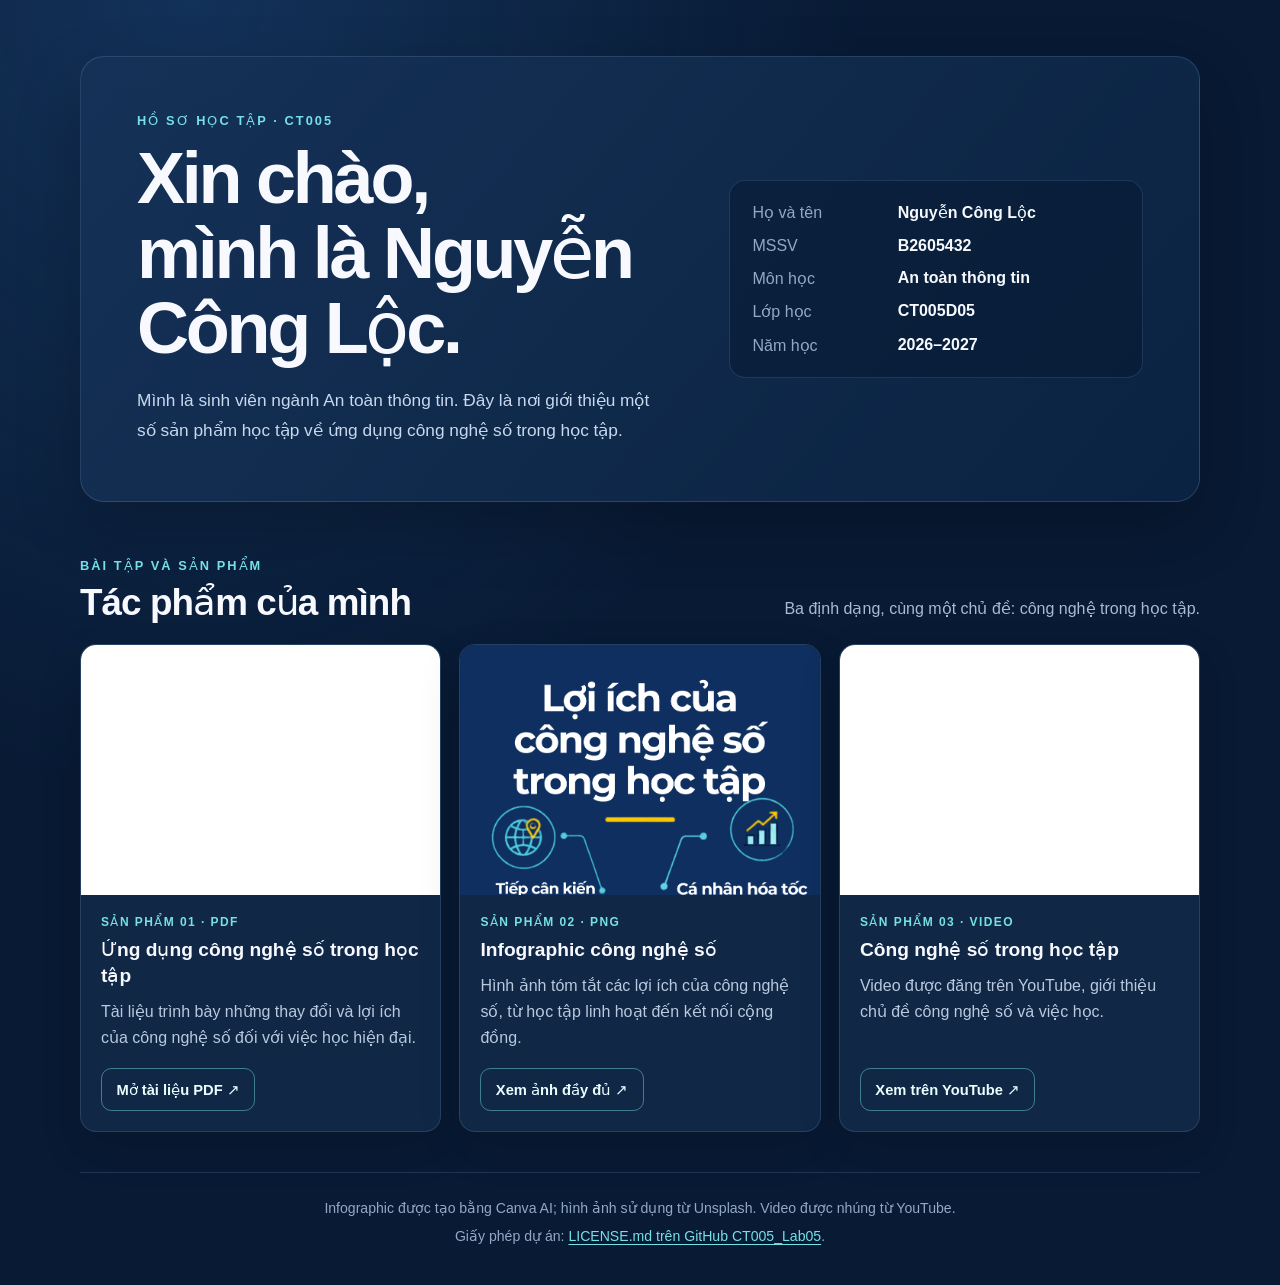
<file: portfolio-moi/index.html>
<!DOCTYPE html>
<html lang="vi">
<head>
  <meta charset="UTF-8">
  <meta name="viewport" content="width=device-width, initial-scale=1">
  <meta name="description" content="Hồ sơ học tập của Nguyễn Công Lộc và ba sản phẩm về công nghệ số trong học tập.">
  <title>Hồ sơ học tập | Nguyễn Công Lộc</title>
  <style>
    :root {
      color-scheme: dark;
      font-family: Arial, Helvetica, sans-serif;
      color: #f7f9ff;
      background: #081a34;
      font-synthesis: none;
      text-rendering: optimizeLegibility;
      -webkit-font-smoothing: antialiased;
      -moz-osx-font-smoothing: grayscale;
    }

    * {
      box-sizing: border-box;
    }

    body {
      min-width: 320px;
      margin: 0;
      background:
        radial-gradient(ellipse at 15% 0%, rgb(40 94 157 / 35%), transparent 42rem),
        #081a34;
    }

    main {
      width: min(100% - 2rem, 1120px);
      margin: 0 auto;
      padding: 3.5rem 0 2rem;
    }

    .eyebrow {
      margin: 0 0 0.8rem;
      color: #76e0e6;
      font-size: 0.8rem;
      font-weight: 700;
      letter-spacing: 0.16em;
      text-transform: uppercase;
    }

    .profile {
      display: grid;
      grid-template-columns: minmax(0, 1.15fr) minmax(280px, 0.85fr);
      gap: 2rem;
      align-items: center;
      padding: clamp(1.5rem, 5vw, 3.5rem);
      border: 1px solid rgb(149 192 238 / 18%);
      border-radius: 1.5rem;
      background: linear-gradient(130deg, rgb(22 50 87 / 96%), rgb(11 35 66 / 96%));
      box-shadow: 0 1.5rem 4rem rgb(0 0 0 / 22%);
    }

    h1 {
      margin: 0;
      font-size: clamp(2.3rem, 6vw, 4.5rem);
      letter-spacing: -0.045em;
      line-height: 1.04;
    }

    .intro {
      max-width: 55ch;
      margin: 1.2rem 0 0;
      color: #c8d8ed;
      font-size: 1.08rem;
      line-height: 1.75;
    }

    .profile-details {
      display: grid;
      gap: 0.9rem;
      margin: 0;
      padding: 1.4rem;
      border: 1px solid rgb(149 192 238 / 16%);
      border-radius: 1rem;
      background: rgb(5 22 45 / 46%);
    }

    .profile-details div {
      display: grid;
      grid-template-columns: minmax(100px, 0.75fr) 1.25fr;
      gap: 0.75rem;
    }

    .profile-details dt {
      color: #91a9c7;
    }

    .profile-details dd {
      margin: 0;
      font-weight: 700;
    }

    .section-heading {
      display: flex;
      justify-content: space-between;
      gap: 1rem;
      align-items: end;
      margin: 3.5rem 0 1.25rem;
    }

    .section-heading .eyebrow {
      margin-bottom: 0.5rem;
    }

    h2 {
      margin: 0;
      font-size: clamp(1.65rem, 4vw, 2.3rem);
      letter-spacing: -0.025em;
    }

    .section-note {
      margin: 0 0 0.2rem;
      color: #a9bbd3;
      line-height: 1.5;
    }

    .products {
      display: grid;
      grid-template-columns: repeat(3, minmax(0, 1fr));
      gap: 1.15rem;
      align-items: stretch;
    }

    .product {
      display: flex;
      min-width: 0;
      flex-direction: column;
      overflow: hidden;
      border: 1px solid rgb(149 192 238 / 17%);
      border-radius: 1rem;
      background: #102746;
      box-shadow: 0 1rem 2.5rem rgb(0 0 0 / 15%);
    }

    .product-preview {
      display: grid;
      height: 250px;
      place-items: center;
      overflow: hidden;
      background: #091a32;
    }

    .product-preview img {
      display: block;
      width: 100%;
      height: 100%;
      object-fit: contain;
    }

    .pdf-preview iframe {
      display: block;
      width: 100%;
      height: 100%;
      border: 0;
      background: #fff;
    }

    .product-body {
      display: flex;
      flex: 1;
      flex-direction: column;
      align-items: flex-start;
      padding: 1.25rem;
    }

    .product-type {
      margin: 0 0 0.5rem;
      color: #76e0e6;
      font-size: 0.75rem;
      font-weight: 700;
      letter-spacing: 0.12em;
      text-transform: uppercase;
    }

    h3 {
      margin: 0;
      font-size: 1.2rem;
      line-height: 1.35;
    }

    .product-body > p:not(.product-type) {
      margin: 0.65rem 0 1.1rem;
      color: #b9c9df;
      line-height: 1.6;
    }

    .button {
      display: inline-flex;
      min-height: 2.7rem;
      align-items: center;
      justify-content: center;
      gap: 0.45rem;
      margin-top: auto;
      padding: 0.65rem 0.9rem;
      border: 1px solid rgb(118 224 230 / 48%);
      border-radius: 0.65rem;
      color: #e9ffff;
      font-size: 0.92rem;
      font-weight: 700;
      text-decoration: none;
      transition: background-color 150ms ease, border-color 150ms ease;
    }

    .button:hover,
    .button:focus-visible {
      border-color: #76e0e6;
      background: rgb(118 224 230 / 12%);
    }

    .video-frame {
      width: 100%;
      aspect-ratio: 16 / 9;
      align-self: start;
      background: #000;
    }

    .video-frame iframe {
      display: block;
      width: 100%;
      height: 100%;
      border: 0;
    }

    footer {
      margin-top: 2.5rem;
      padding-top: 1.25rem;
      border-top: 1px solid rgb(149 192 238 / 16%);
      color: #91a9c7;
      font-size: 0.88rem;
      line-height: 1.7;
      text-align: center;
    }

    footer p {
      margin: 0.25rem 0;
    }

    footer a {
      color: #76e0e6;
      text-underline-offset: 0.2em;
    }

    @media (max-width: 850px) {
      .profile {
        grid-template-columns: 1fr;
      }

      .products {
        grid-template-columns: repeat(2, minmax(0, 1fr));
      }
    }

    @media (max-width: 600px) {
      main {
        width: min(100% - 1.25rem, 480px);
        padding-top: 1.5rem;
      }

      .profile {
        gap: 1.4rem;
        padding: 1.4rem;
        border-radius: 1rem;
      }

      .profile-details {
        padding: 1rem;
      }

      .section-heading {
        display: block;
        margin-top: 2.5rem;
      }

      .section-note {
        margin-top: 0.5rem;
      }

      .products {
        grid-template-columns: 1fr;
      }

      .product-preview {
        height: 230px;
      }
    }
  </style>
</head>
<body>
  <main>
    <header class="profile">
      <div>
        <p class="eyebrow">Hồ sơ học tập · CT005</p>
        <h1>Xin chào,<br>mình là Nguyễn Công Lộc.</h1>
        <p class="intro">
          Mình là sinh viên ngành An toàn thông tin. Đây là nơi giới thiệu một số sản phẩm học tập về ứng dụng công nghệ số trong học tập.
        </p>
      </div>
      <dl class="profile-details" aria-label="Thông tin cá nhân">
        <div>
          <dt>Họ và tên</dt>
          <dd>Nguyễn Công Lộc</dd>
        </div>
        <div>
          <dt>MSSV</dt>
          <dd>B2605432</dd>
        </div>
        <div>
          <dt>Môn học</dt>
          <dd>An toàn thông tin</dd>
        </div>
        <div>
          <dt>Lớp học</dt>
          <dd>CT005D05</dd>
        </div>
        <div>
          <dt>Năm học</dt>
          <dd>2026–2027</dd>
        </div>
      </dl>
    </header>

    <section aria-labelledby="products-title">
      <div class="section-heading">
        <div>
          <p class="eyebrow">Bài tập và sản phẩm</p>
          <h2 id="products-title">Tác phẩm của mình</h2>
        </div>
        <p class="section-note">Ba định dạng, cùng một chủ đề: công nghệ trong học tập.</p>
      </div>

      <div class="products">
        <article class="product">
          <div class="product-preview pdf-preview">
            <iframe
              src="../Lab05_Ex1.2.pdf#toolbar=0&navpanes=0"
              title="Bản xem trước PDF về ứng dụng công nghệ số trong học tập"
              loading="lazy"
            ></iframe>
          </div>
          <div class="product-body">
            <p class="product-type">Sản phẩm 01 · PDF</p>
            <h3>Ứng dụng công nghệ số trong học tập</h3>
            <p>Tài liệu trình bày những thay đổi và lợi ích của công nghệ số đối với việc học hiện đại.</p>
            <a class="button" href="../Lab05_Ex1.2.pdf" target="_blank" rel="noopener">Mở tài liệu PDF ↗</a>
          </div>
        </article>

        <article class="product">
          <a class="product-preview" href="../Lab05_Ex2.1.png" target="_blank" rel="noopener" aria-label="Mở infographic ở kích thước đầy đủ">
            <img
              src="../Lab05_Ex2.1.png"
              alt="Infographic Lợi ích của công nghệ số trong học tập, minh họa tiếp cận kiến thức, cá nhân hóa, tương tác và kết nối."
              loading="lazy"
            >
          </a>
          <div class="product-body">
            <p class="product-type">Sản phẩm 02 · PNG</p>
            <h3>Infographic công nghệ số</h3>
            <p>Hình ảnh tóm tắt các lợi ích của công nghệ số, từ học tập linh hoạt đến kết nối cộng đồng.</p>
            <a class="button" href="../Lab05_Ex2.1.png" target="_blank" rel="noopener">Xem ảnh đầy đủ ↗</a>
          </div>
        </article>

        <article class="product">
          <div class="product-preview video-frame">
            <iframe
              src="https://www.youtube.com/embed/RZuY-I2eNVU"
              title="Video về công nghệ số trong học tập trên YouTube"
              loading="lazy"
              referrerpolicy="strict-origin-when-cross-origin"
              allow="accelerometer; autoplay; clipboard-write; encrypted-media; gyroscope; picture-in-picture; web-share"
              allowfullscreen
            ></iframe>
          </div>
          <div class="product-body">
            <p class="product-type">Sản phẩm 03 · Video</p>
            <h3>Công nghệ số trong học tập</h3>
            <p>Video được đăng trên YouTube, giới thiệu chủ đề công nghệ số và việc học.</p>
            <a class="button" href="https://www.youtube.com/watch?v=RZuY-I2eNVU" target="_blank" rel="noopener noreferrer">Xem trên YouTube ↗</a>
          </div>
        </article>
      </div>
    </section>

    <footer>
      <p>Infographic được tạo bằng Canva AI; hình ảnh sử dụng từ Unsplash. Video được nhúng từ YouTube.</p>
      <p>Giấy phép dự án: <a href="../LICENSE.md">LICENSE.md trên GitHub CT005_Lab05</a>.</p>
    </footer>
  </main>
</body>
</html>
</file>
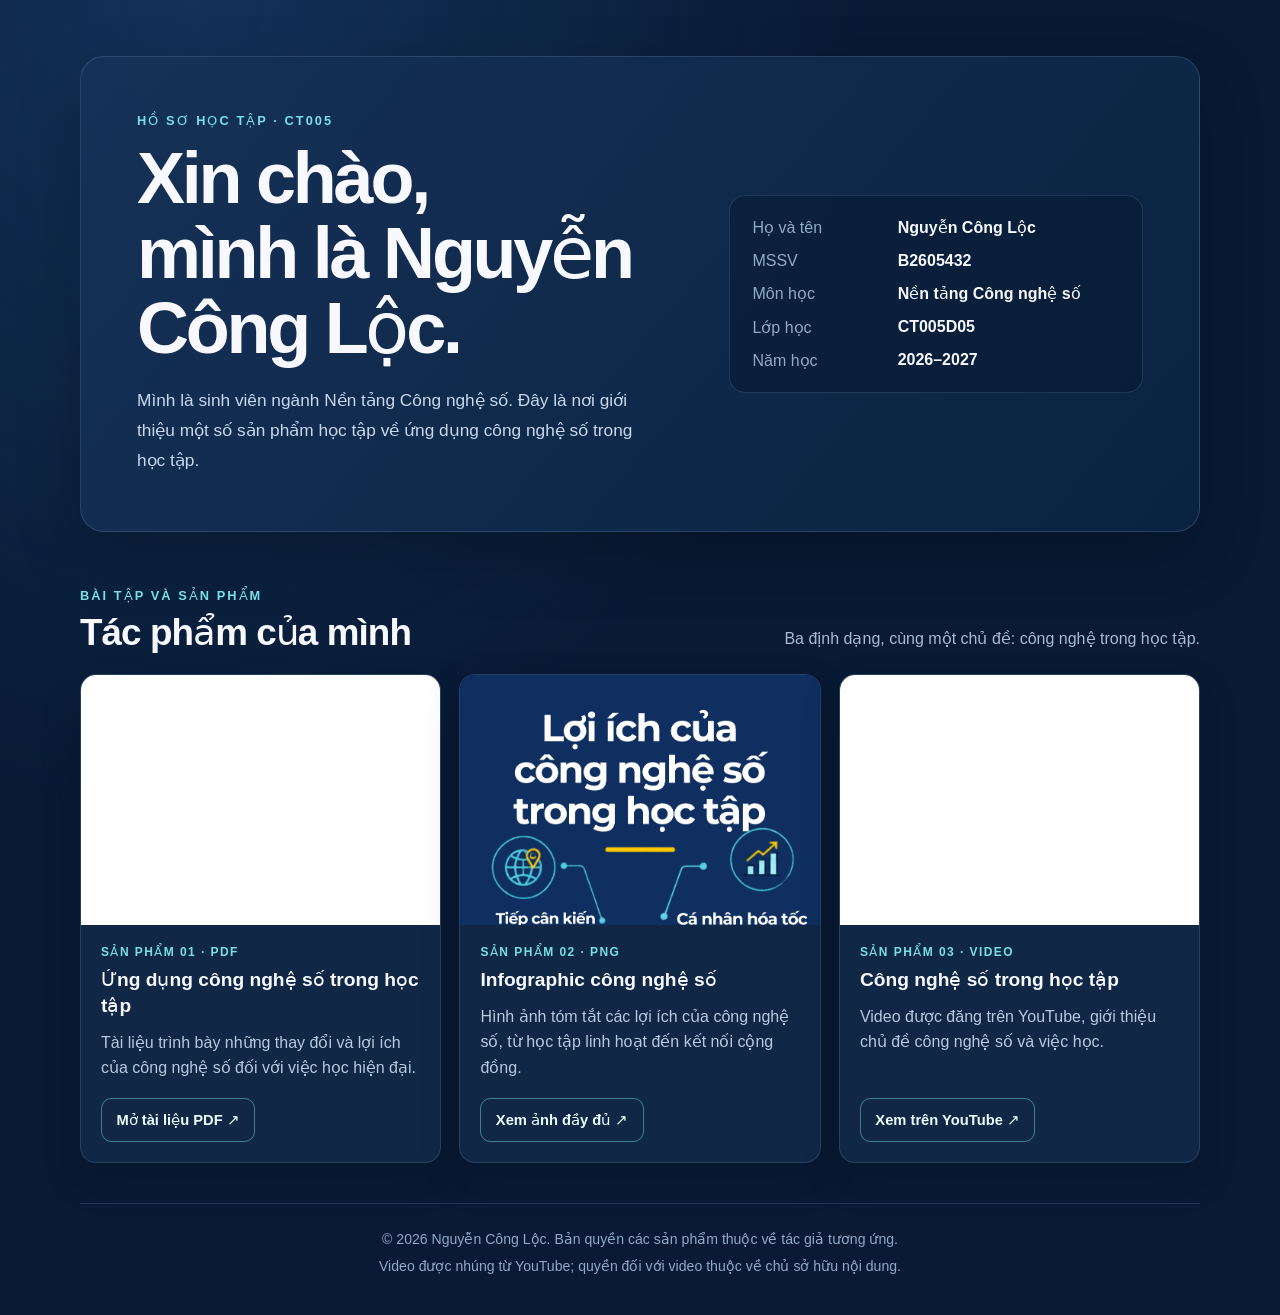
<file: Lab05_Ex3.1.html>
<!DOCTYPE html>
<html lang="vi">
<head>
  <meta charset="UTF-8">
  <meta name="viewport" content="width=device-width, initial-scale=1">
  <meta name="description" content="Trang giới thiệu Nguyễn Công Lộc và các sản phẩm học tập về công nghệ số.">
  <title>Hồ sơ học tập | Nguyễn Công Lộc</title>
  <style>
    :root {
      color-scheme: dark;
      font-family: Arial, Helvetica, sans-serif;
      color: #f7f9ff;
      background: #081a34;
      font-synthesis: none;
      text-rendering: optimizeLegibility;
      -webkit-font-smoothing: antialiased;
      -moz-osx-font-smoothing: grayscale;
    }

    * {
      box-sizing: border-box;
    }

    body {
      min-width: 320px;
      margin: 0;
      background:
        radial-gradient(ellipse at 15% 0%, rgb(40 94 157 / 35%), transparent 42rem),
        #081a34;
    }

    main {
      width: min(100% - 2rem, 1120px);
      margin: 0 auto;
      padding: 3.5rem 0 2rem;
    }

    .eyebrow {
      margin: 0 0 0.8rem;
      color: #76e0e6;
      font-size: 0.8rem;
      font-weight: 700;
      letter-spacing: 0.16em;
      text-transform: uppercase;
    }

    .profile {
      display: grid;
      grid-template-columns: minmax(0, 1.15fr) minmax(280px, 0.85fr);
      gap: 2rem;
      align-items: center;
      padding: clamp(1.5rem, 5vw, 3.5rem);
      border: 1px solid rgb(149 192 238 / 18%);
      border-radius: 1.5rem;
      background: linear-gradient(130deg, rgb(22 50 87 / 96%), rgb(11 35 66 / 96%));
      box-shadow: 0 1.5rem 4rem rgb(0 0 0 / 22%);
    }

    h1 {
      margin: 0;
      font-size: clamp(2.3rem, 6vw, 4.5rem);
      letter-spacing: -0.045em;
      line-height: 1.04;
    }

    .intro {
      max-width: 55ch;
      margin: 1.2rem 0 0;
      color: #c8d8ed;
      font-size: 1.08rem;
      line-height: 1.75;
    }

    .profile-details {
      display: grid;
      gap: 0.9rem;
      margin: 0;
      padding: 1.4rem;
      border: 1px solid rgb(149 192 238 / 16%);
      border-radius: 1rem;
      background: rgb(5 22 45 / 46%);
    }

    .profile-details div {
      display: grid;
      grid-template-columns: minmax(100px, 0.75fr) 1.25fr;
      gap: 0.75rem;
    }

    .profile-details dt {
      color: #91a9c7;
    }

    .profile-details dd {
      margin: 0;
      font-weight: 700;
    }

    .section-heading {
      display: flex;
      justify-content: space-between;
      gap: 1rem;
      align-items: end;
      margin: 3.5rem 0 1.25rem;
    }

    .section-heading .eyebrow {
      margin-bottom: 0.5rem;
    }

    h2 {
      margin: 0;
      font-size: clamp(1.65rem, 4vw, 2.3rem);
      letter-spacing: -0.025em;
    }

    .section-note {
      margin: 0 0 0.2rem;
      color: #a9bbd3;
      line-height: 1.5;
    }

    .products {
      display: grid;
      grid-template-columns: repeat(3, minmax(0, 1fr));
      gap: 1.15rem;
      align-items: stretch;
    }

    .product {
      display: flex;
      min-width: 0;
      flex-direction: column;
      overflow: hidden;
      border: 1px solid rgb(149 192 238 / 17%);
      border-radius: 1rem;
      background: #102746;
      box-shadow: 0 1rem 2.5rem rgb(0 0 0 / 15%);
    }

    .product-preview {
      display: grid;
      height: 250px;
      place-items: center;
      overflow: hidden;
      background: #091a32;
    }

    .product-preview img {
      display: block;
      width: 100%;
      height: 100%;
      object-fit: contain;
    }

    .pdf-preview iframe {
      display: block;
      width: 100%;
      height: 100%;
      border: 0;
      background: #fff;
    }

    .product-body {
      display: flex;
      flex: 1;
      flex-direction: column;
      align-items: flex-start;
      padding: 1.25rem;
    }

    .product-type {
      margin: 0 0 0.5rem;
      color: #76e0e6;
      font-size: 0.75rem;
      font-weight: 700;
      letter-spacing: 0.12em;
      text-transform: uppercase;
    }

    h3 {
      margin: 0;
      font-size: 1.2rem;
      line-height: 1.35;
    }

    .product-body > p:not(.product-type) {
      margin: 0.65rem 0 1.1rem;
      color: #b9c9df;
      line-height: 1.6;
    }

    .button {
      display: inline-flex;
      min-height: 2.7rem;
      align-items: center;
      justify-content: center;
      gap: 0.45rem;
      margin-top: auto;
      padding: 0.65rem 0.9rem;
      border: 1px solid rgb(118 224 230 / 48%);
      border-radius: 0.65rem;
      color: #e9ffff;
      font-size: 0.92rem;
      font-weight: 700;
      text-decoration: none;
      transition: background-color 150ms ease, border-color 150ms ease;
    }

    .button:hover,
    .button:focus-visible {
      border-color: #76e0e6;
      background: rgb(118 224 230 / 12%);
    }

    .video-frame {
      width: 100%;
      aspect-ratio: 16 / 9;
      align-self: start;
      background: #000;
    }

    .video-frame iframe {
      display: block;
      width: 100%;
      height: 100%;
      border: 0;
    }

    footer {
      margin-top: 2.5rem;
      padding-top: 1.25rem;
      border-top: 1px solid rgb(149 192 238 / 16%);
      color: #91a9c7;
      font-size: 0.88rem;
      line-height: 1.7;
      text-align: center;
    }

    footer p {
      margin: 0.25rem 0;
    }

    @media (max-width: 850px) {
      .profile {
        grid-template-columns: 1fr;
      }

      .products {
        grid-template-columns: repeat(2, minmax(0, 1fr));
      }
    }

    @media (max-width: 600px) {
      main {
        width: min(100% - 1.25rem, 480px);
        padding-top: 1.5rem;
      }

      .profile {
        gap: 1.4rem;
        padding: 1.4rem;
        border-radius: 1rem;
      }

      .profile-details {
        padding: 1rem;
      }

      .section-heading {
        display: block;
        margin-top: 2.5rem;
      }

      .section-note {
        margin-top: 0.5rem;
      }

      .products {
        grid-template-columns: 1fr;
      }

      .product-preview {
        height: 230px;
      }
    }
  </style>
</head>
<body>
  <main>
    <header class="profile">
      <div>
        <p class="eyebrow">Hồ sơ học tập · CT005</p>
        <h1>Xin chào,<br>mình là Nguyễn Công Lộc.</h1>
        <p class="intro">
          Mình là sinh viên ngành Nền tảng Công nghệ số. Đây là nơi giới thiệu một số sản phẩm học tập về ứng dụng công nghệ số trong học tập.
        </p>
      </div>
      <dl class="profile-details" aria-label="Thông tin cá nhân">
        <div>
          <dt>Họ và tên</dt>
          <dd>Nguyễn Công Lộc</dd>
        </div>
        <div>
          <dt>MSSV</dt>
          <dd>B2605432</dd>
        </div>
        <div>
          <dt>Môn học</dt>
          <dd>Nền tảng Công nghệ số</dd>
        </div>
        <div>
          <dt>Lớp học</dt>
          <dd>CT005D05</dd>
        </div>
        <div>
          <dt>Năm học</dt>
          <dd>2026–2027</dd>
        </div>
      </dl>
    </header>

    <section aria-labelledby="products-title">
      <div class="section-heading">
        <div>
          <p class="eyebrow">Bài tập và sản phẩm</p>
          <h2 id="products-title">Tác phẩm của mình</h2>
        </div>
        <p class="section-note">Ba định dạng, cùng một chủ đề: công nghệ trong học tập.</p>
      </div>

      <div class="products">
        <article class="product">
          <div class="product-preview pdf-preview">
            <iframe
              src="./Lab05_Ex1.2.pdf#toolbar=0&navpanes=0"
              title="Bản xem trước PDF về ứng dụng công nghệ số trong học tập"
              loading="lazy"
            ></iframe>
          </div>
          <div class="product-body">
            <p class="product-type">Sản phẩm 01 · PDF</p>
            <h3>Ứng dụng công nghệ số trong học tập</h3>
            <p>Tài liệu trình bày những thay đổi và lợi ích của công nghệ số đối với việc học hiện đại.</p>
            <a class="button" href="./Lab05_Ex1.2.pdf" target="_blank" rel="noopener">Mở tài liệu PDF ↗</a>
          </div>
        </article>

        <article class="product">
          <a class="product-preview" href="./Lab05_Ex2.1.png" target="_blank" rel="noopener" aria-label="Mở infographic ở kích thước đầy đủ">
            <img
              src="./Lab05_Ex2.1.png"
              alt="Infographic Lợi ích của công nghệ số trong học tập, minh họa tiếp cận kiến thức, cá nhân hóa, tương tác và kết nối."
              loading="lazy"
            >
          </a>
          <div class="product-body">
            <p class="product-type">Sản phẩm 02 · PNG</p>
            <h3>Infographic công nghệ số</h3>
            <p>Hình ảnh tóm tắt các lợi ích của công nghệ số, từ học tập linh hoạt đến kết nối cộng đồng.</p>
            <a class="button" href="./Lab05_Ex2.1.png" target="_blank" rel="noopener">Xem ảnh đầy đủ ↗</a>
          </div>
        </article>

        <article class="product">
          <div class="product-preview video-frame">
            <iframe
              src="https://www.youtube.com/embed/RZuY-I2eNVU"
              title="Video về công nghệ số trong học tập trên YouTube"
              loading="lazy"
              referrerpolicy="strict-origin-when-cross-origin"
              allow="accelerometer; autoplay; clipboard-write; encrypted-media; gyroscope; picture-in-picture; web-share"
              allowfullscreen
            ></iframe>
          </div>
          <div class="product-body">
            <p class="product-type">Sản phẩm 03 · Video</p>
            <h3>Công nghệ số trong học tập</h3>
            <p>Video được đăng trên YouTube, giới thiệu chủ đề công nghệ số và việc học.</p>
            <a class="button" href="https://www.youtube.com/watch?v=RZuY-I2eNVU" target="_blank" rel="noopener noreferrer">Xem trên YouTube ↗</a>
          </div>
        </article>
      </div>
    </section>

    <footer>
      <p>© 2026 Nguyễn Công Lộc. Bản quyền các sản phẩm thuộc về tác giả tương ứng.</p>
      <p>Video được nhúng từ YouTube; quyền đối với video thuộc về chủ sở hữu nội dung.</p>
    </footer>
  </main>
</body>
</html>
</file>
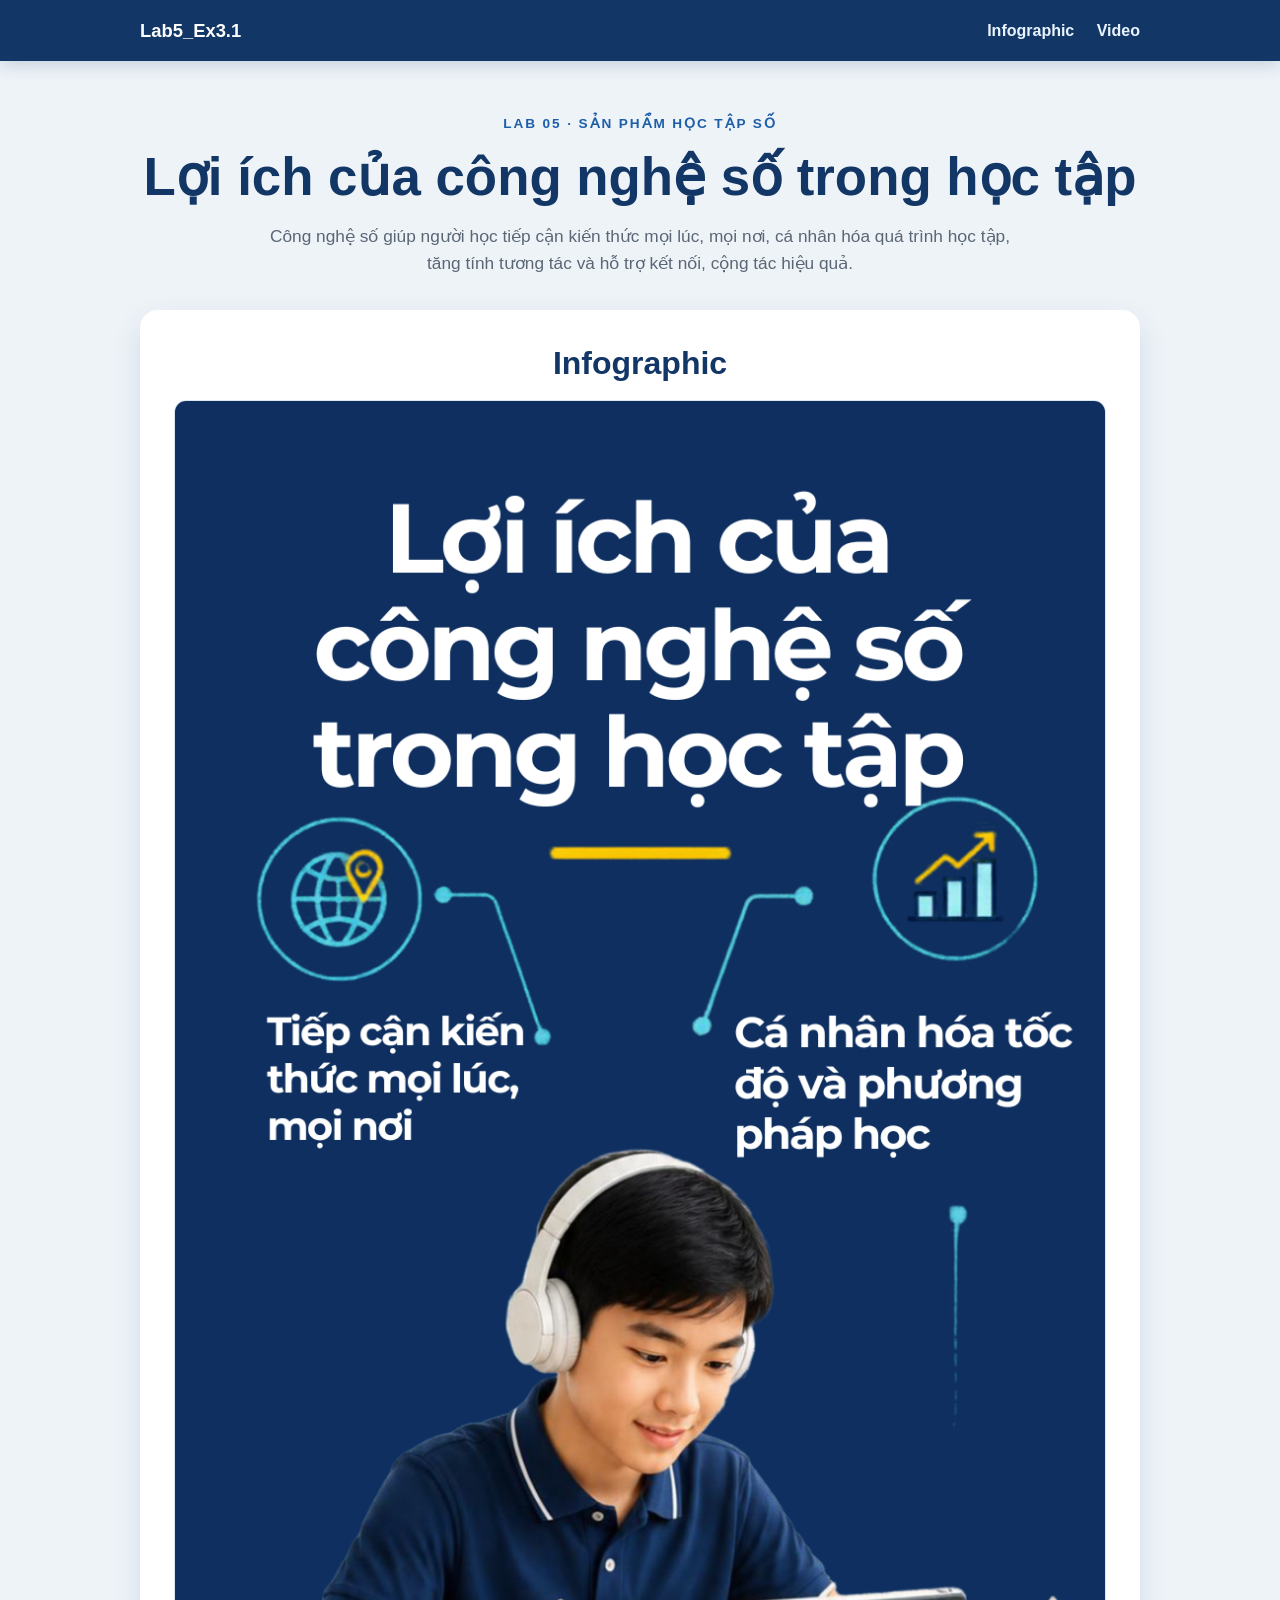
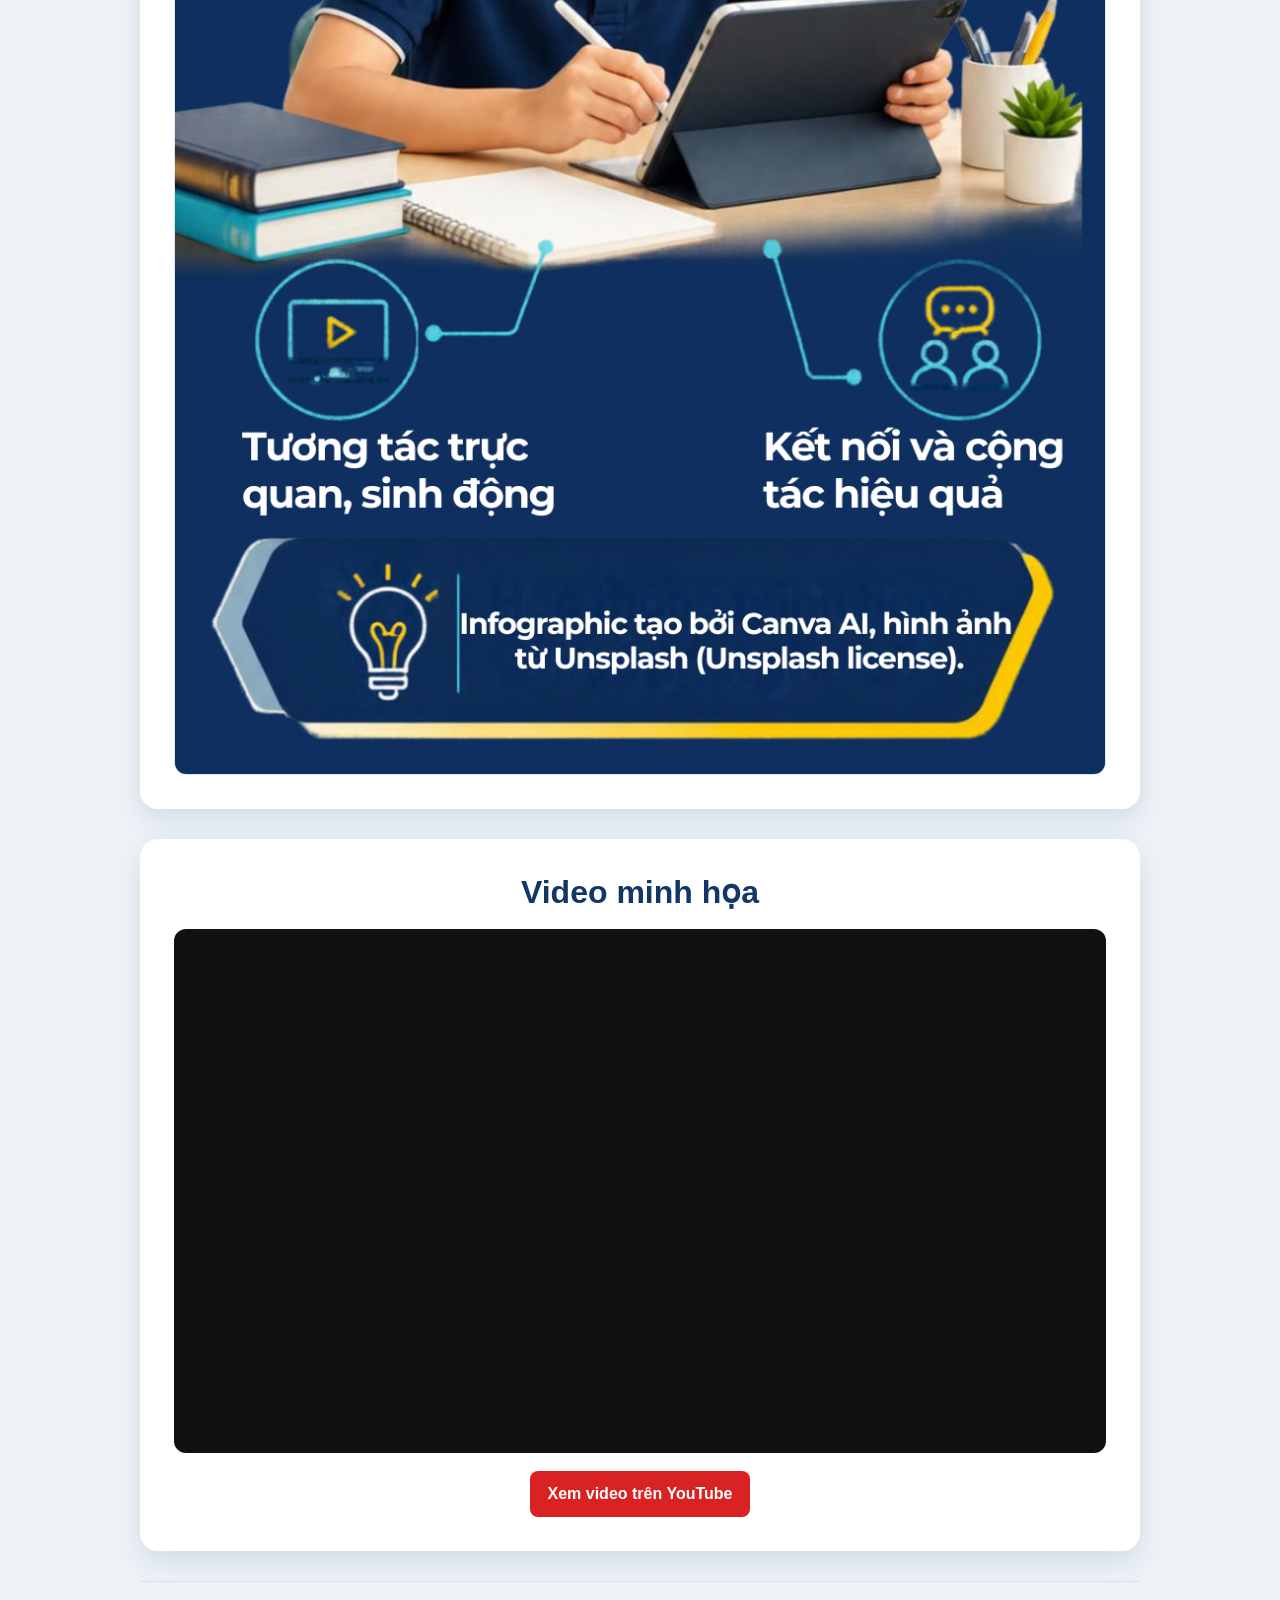
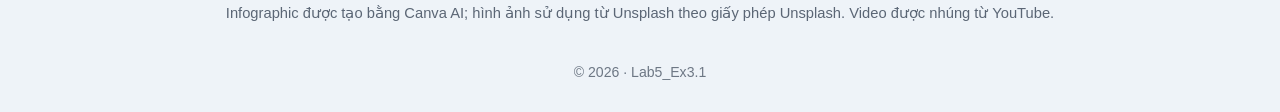
<file: Lab5_Ex3.1.html>
<!DOCTYPE html>
<html lang="vi">
<head>
    <meta charset="UTF-8">
    <meta name="viewport" content="width=device-width, initial-scale=1.0">
    <meta name="description" content="Infographic về lợi ích của công nghệ số trong học tập và video minh họa.">
    <title>Lab5_Ex3.1 | Công nghệ số trong học tập</title>
    <style>
        :root {
            --navy: #123665;
            --blue: #1d5ea8;
            --ink: #172b4d;
            --muted: #5b6675;
            --surface: #fff;
            --background: #eef3f8;
            --shadow: 0 12px 30px rgba(18, 54, 101, .12);
        }

        * { box-sizing: border-box; }

        html { scroll-behavior: smooth; }

        body {
            background: var(--background);
            color: var(--ink);
            font-family: Arial, Helvetica, sans-serif;
            line-height: 1.6;
            margin: 0;
        }

        .container {
            margin: 0 auto;
            max-width: 1040px;
            padding: 0 20px;
        }

        .site-header {
            background: var(--navy);
            box-shadow: 0 4px 16px rgba(18, 54, 101, .18);
            color: #fff;
            padding: 16px 0;
        }

        .header-content {
            align-items: center;
            display: flex;
            gap: 20px;
            justify-content: space-between;
        }

        .brand {
            color: #fff;
            font-size: 1.15rem;
            font-weight: 800;
            text-decoration: none;
        }

        nav a {
            color: #eaf4ff;
            font-weight: 600;
            margin-left: 18px;
            text-decoration: none;
        }

        nav a:hover,
        nav a:focus { color: #ffd45a; }

        main { padding: 52px 0 18px; }

        .hero {
            margin-bottom: 32px;
            text-align: center;
        }

        .eyebrow {
            color: var(--blue);
            font-size: .85rem;
            font-weight: 800;
            letter-spacing: .14em;
            margin: 0 0 10px;
            text-transform: uppercase;
        }

        h1, h2 { color: var(--navy); line-height: 1.2; margin-top: 0; }
        h1 { font-size: clamp(2rem, 5vw, 3.3rem); margin-bottom: 14px; }
        h2 { font-size: clamp(1.5rem, 3vw, 2rem); margin-bottom: 18px; }

        .description {
            color: var(--muted);
            font-size: 1.08rem;
            margin: 0 auto;
            max-width: 760px;
        }

        .card {
            background: var(--surface);
            border-radius: 18px;
            box-shadow: var(--shadow);
            margin-bottom: 30px;
            padding: clamp(20px, 4vw, 34px);
        }

        .card h2 { text-align: center; }

        .infographic {
            border: 1px solid #dce6f0;
            border-radius: 12px;
            display: block;
            height: auto;
            margin: 0 auto;
            max-width: 100%;
            width: auto;
        }

        .video-container {
            aspect-ratio: 16 / 9;
            background: #111;
            border-radius: 12px;
            overflow: hidden;
        }

        .video-container iframe {
            border: 0;
            display: block;
            height: 100%;
            width: 100%;
        }

        .youtube-link {
            margin: 18px 0 0;
            text-align: center;
        }

        .youtube-link a {
            background: #d92323;
            border-radius: 8px;
            color: #fff;
            display: inline-block;
            font-weight: 700;
            padding: 10px 18px;
            text-decoration: none;
        }

        .youtube-link a:hover,
        .youtube-link a:focus { background: #b71c1c; }

        .copyright {
            border-top: 1px solid #d9e1ea;
            color: var(--muted);
            font-size: .92rem;
            margin: 4px 0 0;
            padding: 20px 10px 4px;
            text-align: center;
        }

        footer {
            color: #6d7784;
            font-size: .88rem;
            padding: 14px 0 28px;
            text-align: center;
        }

        @media (max-width: 600px) {
            .container { padding: 0 14px; }
            .header-content { align-items: flex-start; flex-direction: column; gap: 8px; }
            nav a { margin-left: 0; margin-right: 16px; }
            main { padding-top: 34px; }
            .card { padding: 18px; }
        }
    </style>
</head>
<body>
    <header class="site-header">
        <div class="container header-content">
            <a class="brand" href="#top">Lab5_Ex3.1</a>
            <nav aria-label="Điều hướng chính">
                <a href="#infographic">Infographic</a>
                <a href="#video">Video</a>
            </nav>
        </div>
    </header>

    <main id="top">
        <div class="container">
            <header class="hero">
                <p class="eyebrow">Lab 05 · Sản phẩm học tập số</p>
                <h1>Lợi ích của công nghệ số trong học tập</h1>
                <p class="description">
                    Công nghệ số giúp người học tiếp cận kiến thức mọi lúc, mọi nơi,
                    cá nhân hóa quá trình học tập, tăng tính tương tác và hỗ trợ kết nối,
                    cộng tác hiệu quả.
                </p>
            </header>

            <section class="card" id="infographic" aria-labelledby="infographic-title">
                <h2 id="infographic-title">Infographic</h2>
                <img
                    class="infographic"
                    src="Lab05_Ex2.1.png"
                    alt="Infographic về lợi ích của công nghệ số trong học tập">
            </section>

            <section class="card" id="video" aria-labelledby="video-title">
                <h2 id="video-title">Video minh họa</h2>
                <div class="video-container">
                    <iframe
                        src="https://www.youtube-nocookie.com/embed/RZuY-I2eNVU"
                        title="Video về công nghệ số trong học tập trên YouTube"
                        loading="lazy"
                        allow="accelerometer; autoplay; clipboard-write; encrypted-media; gyroscope; picture-in-picture; web-share"
                        allowfullscreen></iframe>
                </div>
                <p class="youtube-link">
                    <a href="https://www.youtube.com/watch?v=RZuY-I2eNVU" target="_blank" rel="noopener">
                        Xem video trên YouTube
                    </a>
                </p>
            </section>

            <p class="copyright">
                Infographic được tạo bằng Canva AI; hình ảnh sử dụng từ Unsplash theo giấy phép Unsplash. Video được nhúng từ YouTube.
            </p>
        </div>
    </main>

    <footer>
        <div class="container">© 2026 · Lab5_Ex3.1</div>
    </footer>
</body>
</html>
</file>
